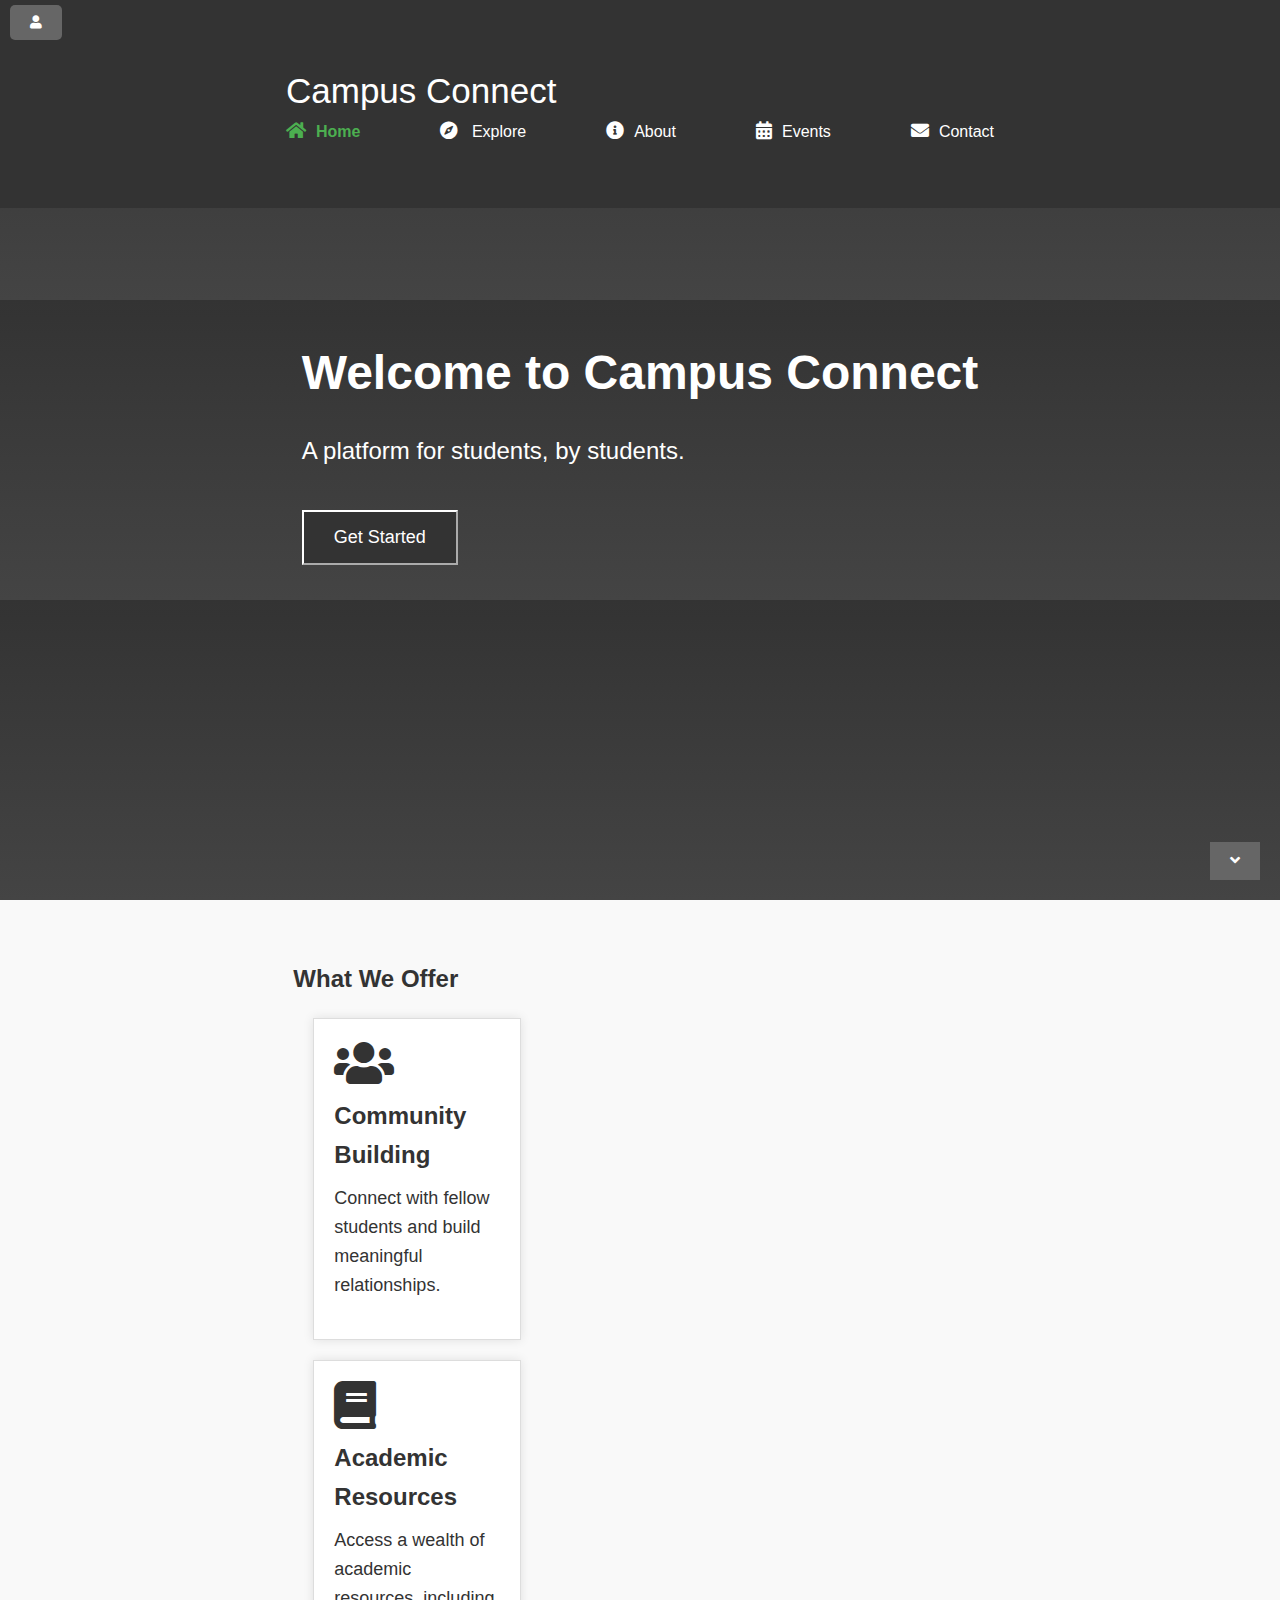
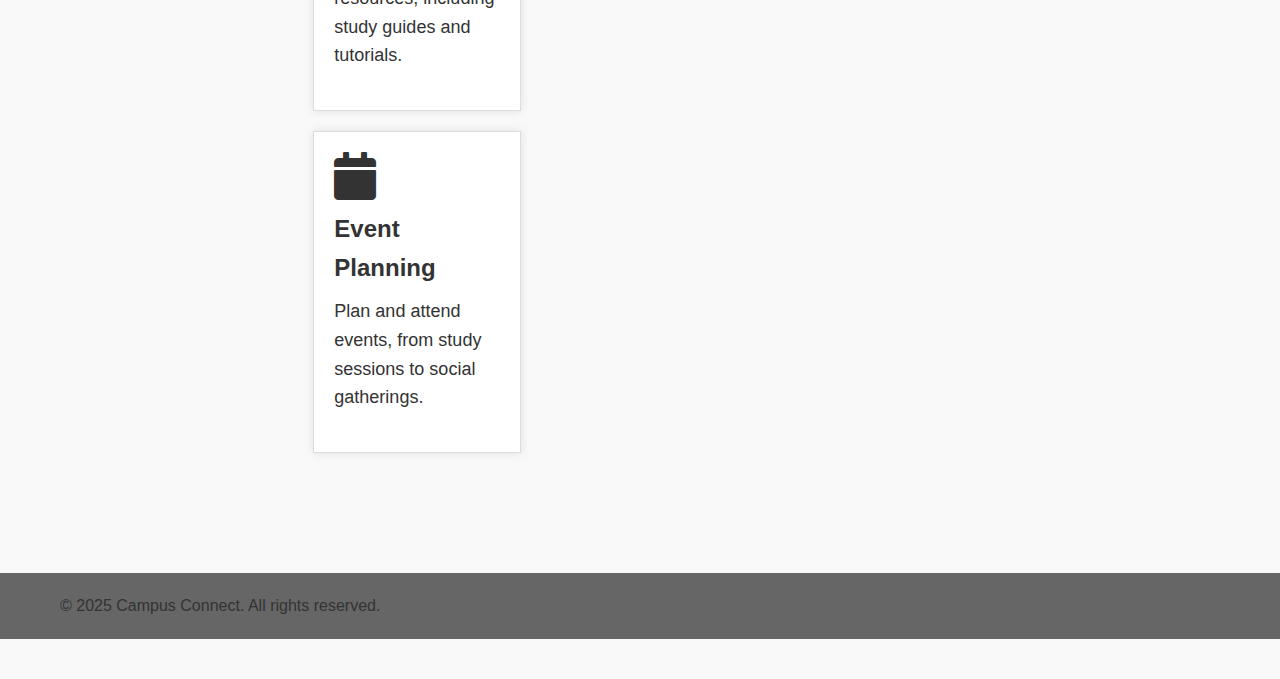
<file: index.html>
<!DOCTYPE html>
<html lang="en">
<head>
    <meta charset="UTF-8">
    <meta name="viewport" content="width=device-width, initial-scale=1.0">
    <title>Campus Connect</title>
    <link rel="stylesheet" href="styles.css">
    <link rel="stylesheet" href="https://use.fontawesome.com/releases/v5.8.2/css/all.css"/>
</head>
<body>
    
    <!-- Navigation Bar -->
    <nav class="navbar">
        <div class="container">
            <!-- Add the arrow button and the create account button to the HTML -->
            <div class="corner-btn-container">
                <button class="arrow-btn"><i class="fas fa-user"></i></button>
                <button class="create-account-btn" onclick="location.href='createAccount.html'" style="display: none;">Create Account</button>
            </div>
        
            <a href="###" class="logo">Campus Connect</a>
            <ul class="nav-links">
                <li><a href="index.html" class="nav-link active"><i class="fas fa-home"></i>Home</a></li>
                <li><a href="explore.html" class="nav-link"><i class="fas fa-compass fa-spin"></i> Explore</a></li>
                <li><a href="about.html" class="nav-link"><i class="fas fa-info-circle"></i>About</a></li>
                <li><a href="events.html" class="nav-link"><i class="fas fa-calendar-alt"></i>Events</a></li>
                <li><a href="contact.html" class="nav-link"><i class="fas fa-envelope"></i>Contact</a></li>
            </ul>
            
            <div class="burger">
                <div class="line1"></div>
                <div class="line2"></div>
                <div class="line3"></div>
            </div>
            <button class="scroll-btn"><i class="fas fa-angle-down"></i></button>
            <!--<div class="auth-btns">
                <button class="btn sign-up">Sign Up</button>
                <button class="btn sign-in">Sign In</button>
            </div>-->
        </div>
    </nav>

    <!-- Homepage Content -->
    <section class="hero">
        <div class="container">
            <h1>Welcome to Campus Connect</h1>
            <p>A platform for students, by students.</p>
            <button class="btn get-started">Get Started</button>
        </div>
    </section>

    <section class="features">
        <div class="container">
            <h2>What We Offer</h2>
            <div class="feature-grid">
                <div class="feature">
                    <i class="fas fa-users"></i>
                    <h3>Community Building</h3>
                    <p>Connect with fellow students and build meaningful relationships.</p>
                </div>
                <div class="feature">
                    <i class="fas fa-book"></i>
                    <h3>Academic Resources</h3>
                    <p>Access a wealth of academic resources, including study guides and tutorials.</p>
                </div>
                <div class="feature">
                    <i class="fas fa-calendar"></i>
                    <h3>Event Planning</h3>
                    <p>Plan and attend events, from study sessions to social gatherings.</p>
                </div>
            </div>
        </div>
    </section>

    <!-- Footer -->
    <footer>
        <div class="container">
            <p>&copy; 2025 Campus Connect. All rights reserved.</p>
        </div>
    </footer>

    <script src="script.js"></script>
</body>
</html>
</file>
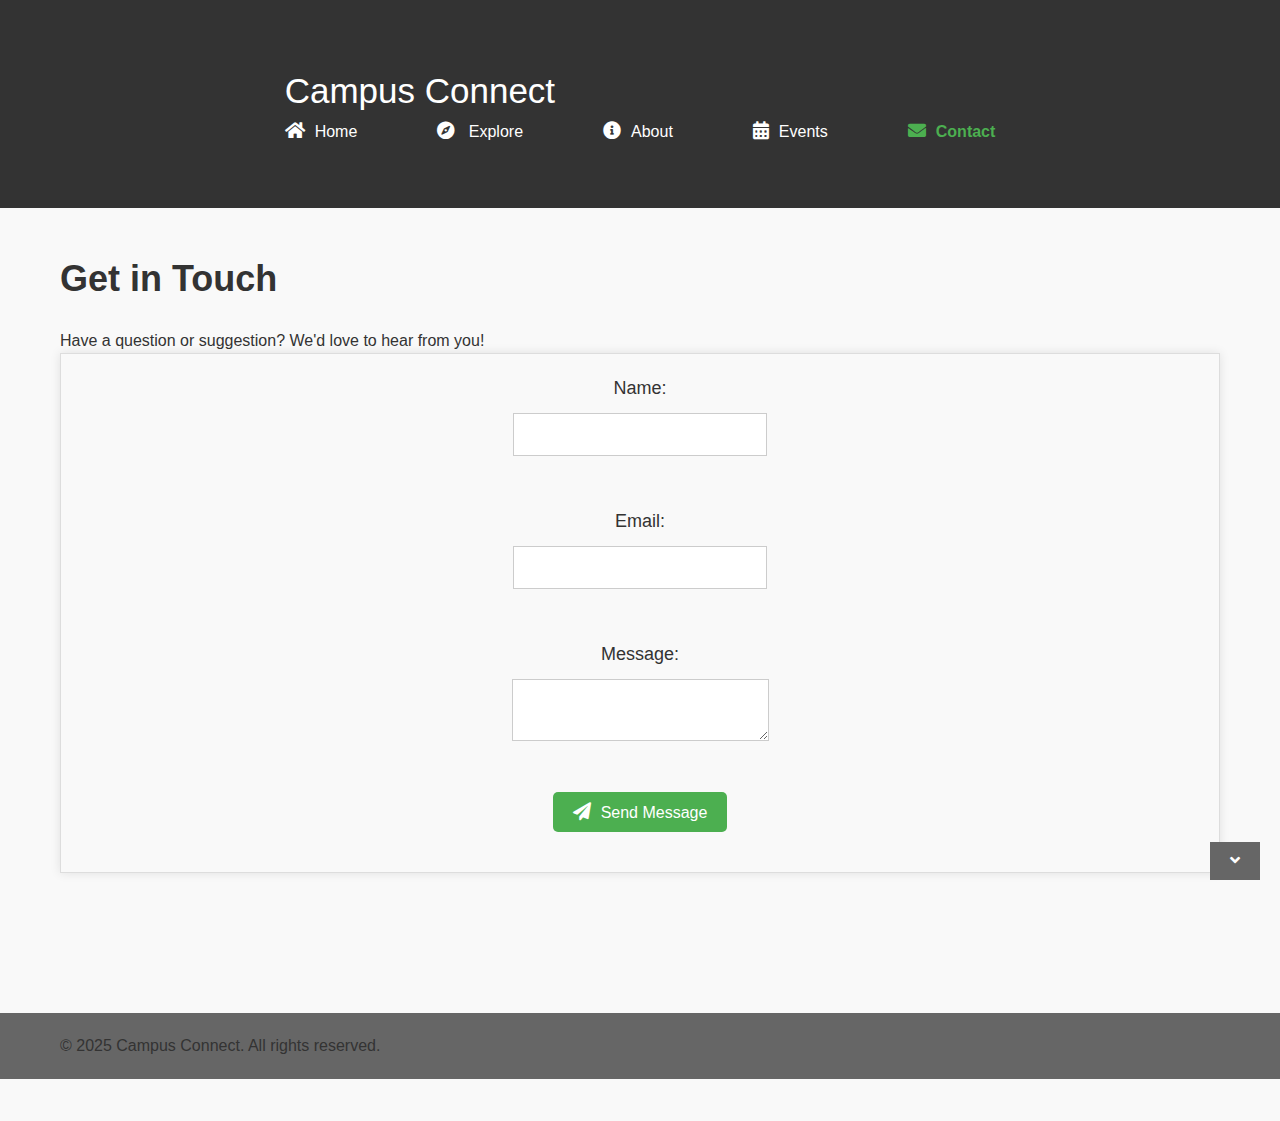
<file: contact.html>
<!DOCTYPE html>
<html lang="en">
<head>
    <meta charset="UTF-8">
    <meta name="viewport" content="width=device-width, initial-scale=1.0">
    <title>Contact | Campus Connect</title>
	<link
      href="https://fonts.googleapis.com/css?family=Anton%7CBaskervville%7CRaleway&display=swap"
      rel="stylesheet"
    />
    <link
      rel="stylesheet"
      href="https://use.fontawesome.com/releases/v5.8.2/css/all.css"
    />
    <link rel="stylesheet" href="styles.css">
</head>
<body>
    <!-- Navigation Bar -->
    <nav class="navbar">
        <div class="container">
            <a href="pressure1.jpg" class="logo">Campus Connect</a>
            <ul class="nav-links">
                <li><a href="index.html" class="nav-link"><i class="fas fa-home"></i>Home</a></li>
                <li><a href="explore.html" class="nav-link"><i class="fas fa-compass"></i> Explore</a></li>
                <li><a href="about.html" class="nav-link"><i class="fas fa-info-circle"></i>About</a></li>
                <li><a href="events.html" class="nav-link"><i class="fas fa-calendar-alt"></i>Events</a></li> 
                <li><a href="contact.html" class="nav-link active"><i class="fas fa-envelope"></i>Contact</a></li>
            </ul>
            <div class="burger">
                <div class="line1"></div>
                <div class="line2"></div>
                <div class="line3"></div>
            </div>
            <button class="scroll-btn"><i class="fas fa-angle-down"></i></button>
            <!--<div class="auth-btns">
                <button class="btn sign-up">Sign Up</button>
                <button class="btn sign-in">Sign In</button>
            </div>-->
        </div>
    </nav>

    <!-- Contact Page Content -->
    <section class="contact">
        <div class="container">
            <div class="space"></div>
            <h1>Get in Touch</h1>
            <p>Have a question or suggestion? We'd love to hear from you!</p>
            <form>
                <label for="name">Name:</label>
                <input type="text" id="name" name="name"><br><br>
                <label for="email">Email:</label>
                <input type="email" id="email" name="email"><br><br>
                <label for="message">Message:</label>
                <textarea id="message" name="message"></textarea><br><br>
                <button class="btn submit"><i class="fas fa-paper-plane"></i>Send Message</button>
            </form>
        </div>
    </section>

    <!-- Footer -->
    <footer>
        <div class="container">
            <p>&copy; 2025 Campus Connect. All rights reserved.</p>
		
        </div>
    </footer>

    <script src="script.js"></script>
</body>
</html>
</file>
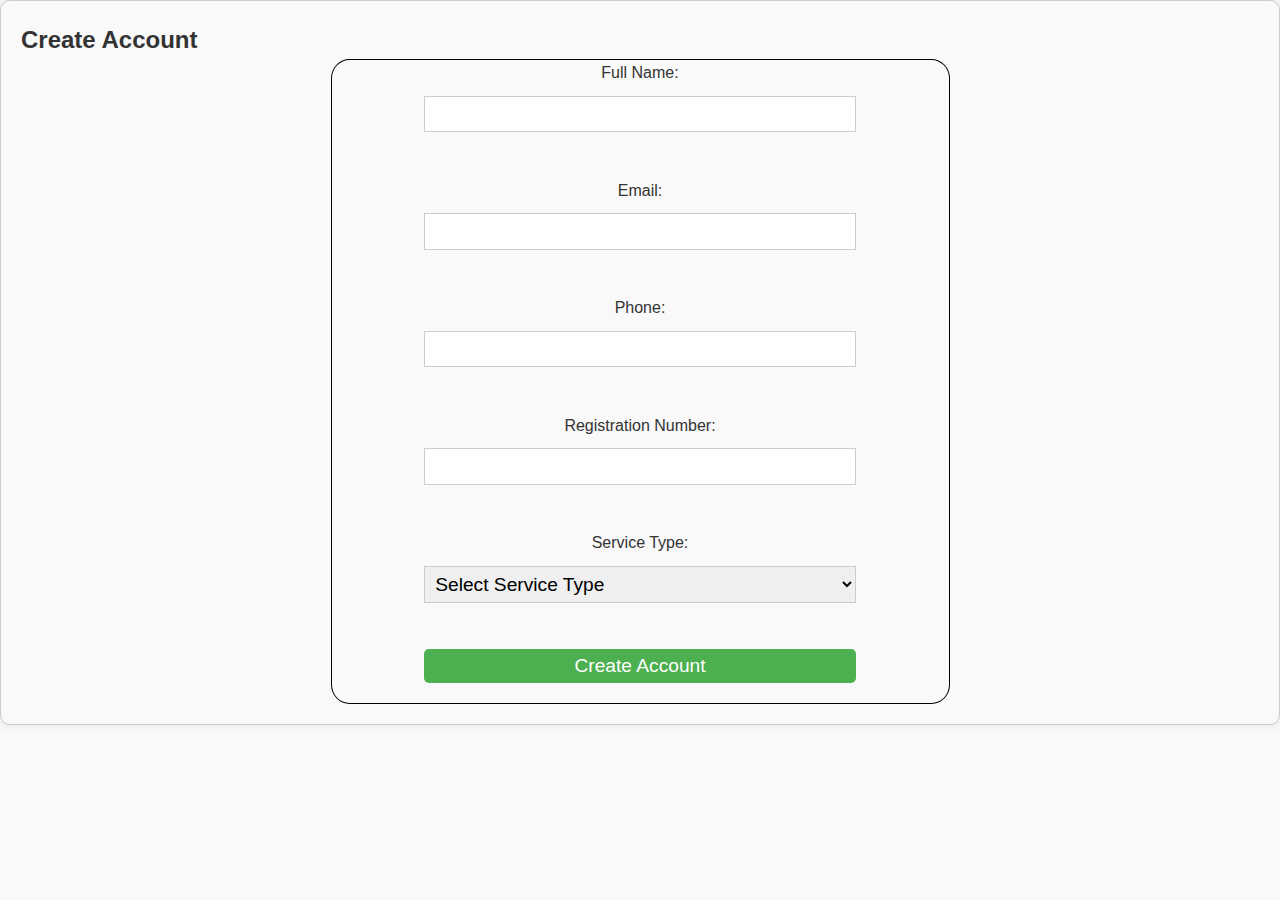
<file: createAccount.html>
<!DOCTYPE html>
<html lang="en">
<head>
    <meta charset="UTF-8">
    <meta name="viewport" content="width=device-width, initial-scale=1.0">
    <title>CreateAccount</title>
    <link rel="stylesheet" href="styles.css">
    <link rel="stylesheet" href="https://use.fontawesome.com/releases/v5.8.2/css/all.css"/>
</head>
<body>
    <!-- Create Account Form -->
    <div class="create-account-form">
        <h2>Create Account</h2>
        <form id="create-account-form" action="create_account.php" method="POST">
            <label for="service-provider-name">Full Name:</label>
            <input type="text" id="service-provider-name" name="service-provider-name"><br><br>

            <label for="email">Email:</label>
            <input type="email" id="email" name="email"><br><br>

            <label for="phone">Phone:</label>
            <input type="tel" id="phone" name="phone"><br><br>

            <label for="reg-num">Registration Number:</label>
            <input type="text" id="reg-num" name="service-provider-name"><br><br>

            <label for="service-type">Service Type:</label>
            <select id="service-type" name="service-type">
                <option value="">Select Service Type</option>
                <option value="electrician">Electrician</option>
                <option value="plumber">Plumber</option>
                <option value="carpenter">Carpenter</option>
                <!-- Add more options as needed -->
            </select><br><br>

            <!--<label for="description">Description:</label>
            <textarea id="description" name="description"></textarea><br><br>

            <label for="profile-picture">Profile Picture:</label>
            <input type="file" id="profile-picture" name="profile-picture" accept="image/*"><br><br>

            <label for="service-picture-1">Service Picture 1:</label>
            <input type="file" id="service-picture-1" name="service-picture-1" accept="image/*"><br><br>

            <label for="service-picture-2">Service Picture 2:</label>
            <input type="file" id="service-picture-2" name="service-picture-2" accept="image/*"><br><br>-->

            <input type="submit" value="Create Account" class="submit">
        </form>
    </div>

    </body>
</html>
</file>
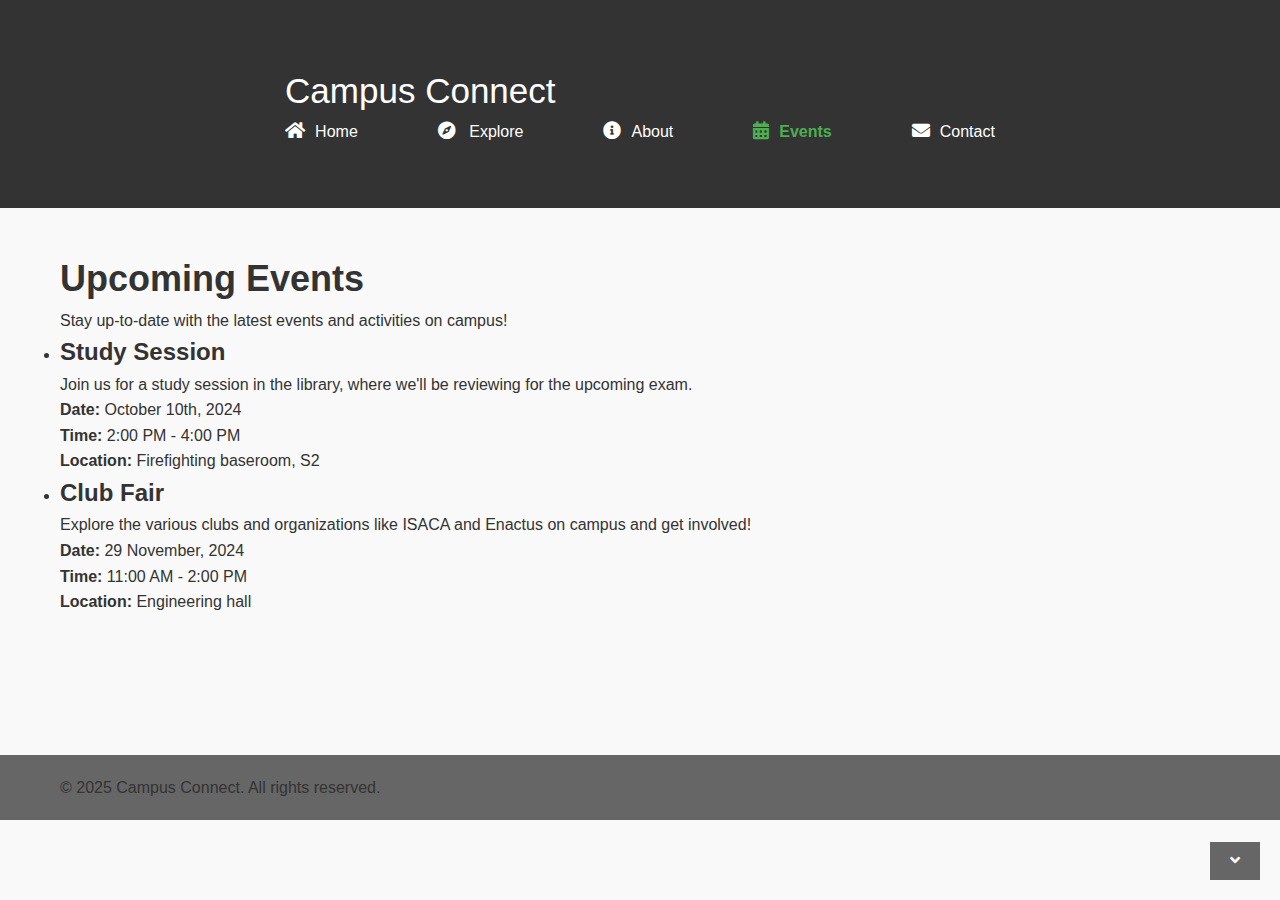
<file: events.html>
<!DOCTYPE html>
<html lang="en">
<head>
    <meta charset="UTF-8">
    <meta name="viewport" content="width=device-width, initial-scale=1.0">
    <title>Events | Campus Connect</title>
    <link rel="stylesheet" href="styles.css">
    <link rel="stylesheet" href="https://use.fontawesome.com/releases/v5.8.2/css/all.css"/>
</head>
<body>
    <!-- Navigation Bar -->
    <nav class="navbar">
        <div class="container">
            <a href="pressure1.jpg" class="logo">Campus Connect</a>
            <ul class="nav-links">
                <li><a href="index.html" class="nav-link"><i class="fas fa-home"></i>Home</a></li>
                <li><a href="explore.html" class="nav-link"><i class="fas fa-compass"></i> Explore</a></li>
                <li><a href="about.html" class="nav-link"><i class="fas fa-info-circle"></i>About</a></li>
                <li><a href="events.html" class="nav-link active"><i class="fas fa-calendar-alt"></i>Events</a></li>
                <li><a href="contact.html" class="nav-link"><i class="fas fa-envelope"></i>Contact</a></li>
            </ul>
            <div class="burger">
                <div class="line1"></div>
                <div class="line2"></div>
                <div class="line3"></div>
            </div>
            <button class="scroll-btn"><i class="fas fa-angle-down"></i></button>
            
        </div>
    </nav>

    <!-- Events Page Content -->
    <section class="events">
        <div class="space"></div>
        <div class="container">
            <h1>Upcoming Events</h1>
            <p>Stay up-to-date with the latest events and activities on campus!</p>
            <ul class="event-list">
                <li>
                    <h2>Study Session</h2>
                    <p>Join us for a study session in the library, where we'll be reviewing for the upcoming exam.</p>
                    <p><strong>Date:</strong> October 10th, 2024</p>
                    <p><strong>Time:</strong> 2:00 PM - 4:00 PM</p>
                    <p><strong>Location:</strong> Firefighting baseroom, S2</p>
                </li>
                <li>
                    <h2>Club Fair</h2>
                    <p>Explore the various clubs and organizations like ISACA and Enactus on campus and get involved!</p>
                    <p><strong>Date:</strong> 29 November, 2024</p>
                    <p><strong>Time:</strong> 11:00 AM - 2:00 PM</p>
                    <p><strong>Location:</strong> Engineering hall</p>
                </li>
                <!-- Add more events here -->
            </ul>
        </div>
    </section>

    <!-- Footer -->
    <footer>
        <div class="container">
            <p>&copy; 2025 Campus Connect. All rights reserved.</p>
        </div>
    </footer>

    <script src="script.js"></script>
</body>
</html>
</file>
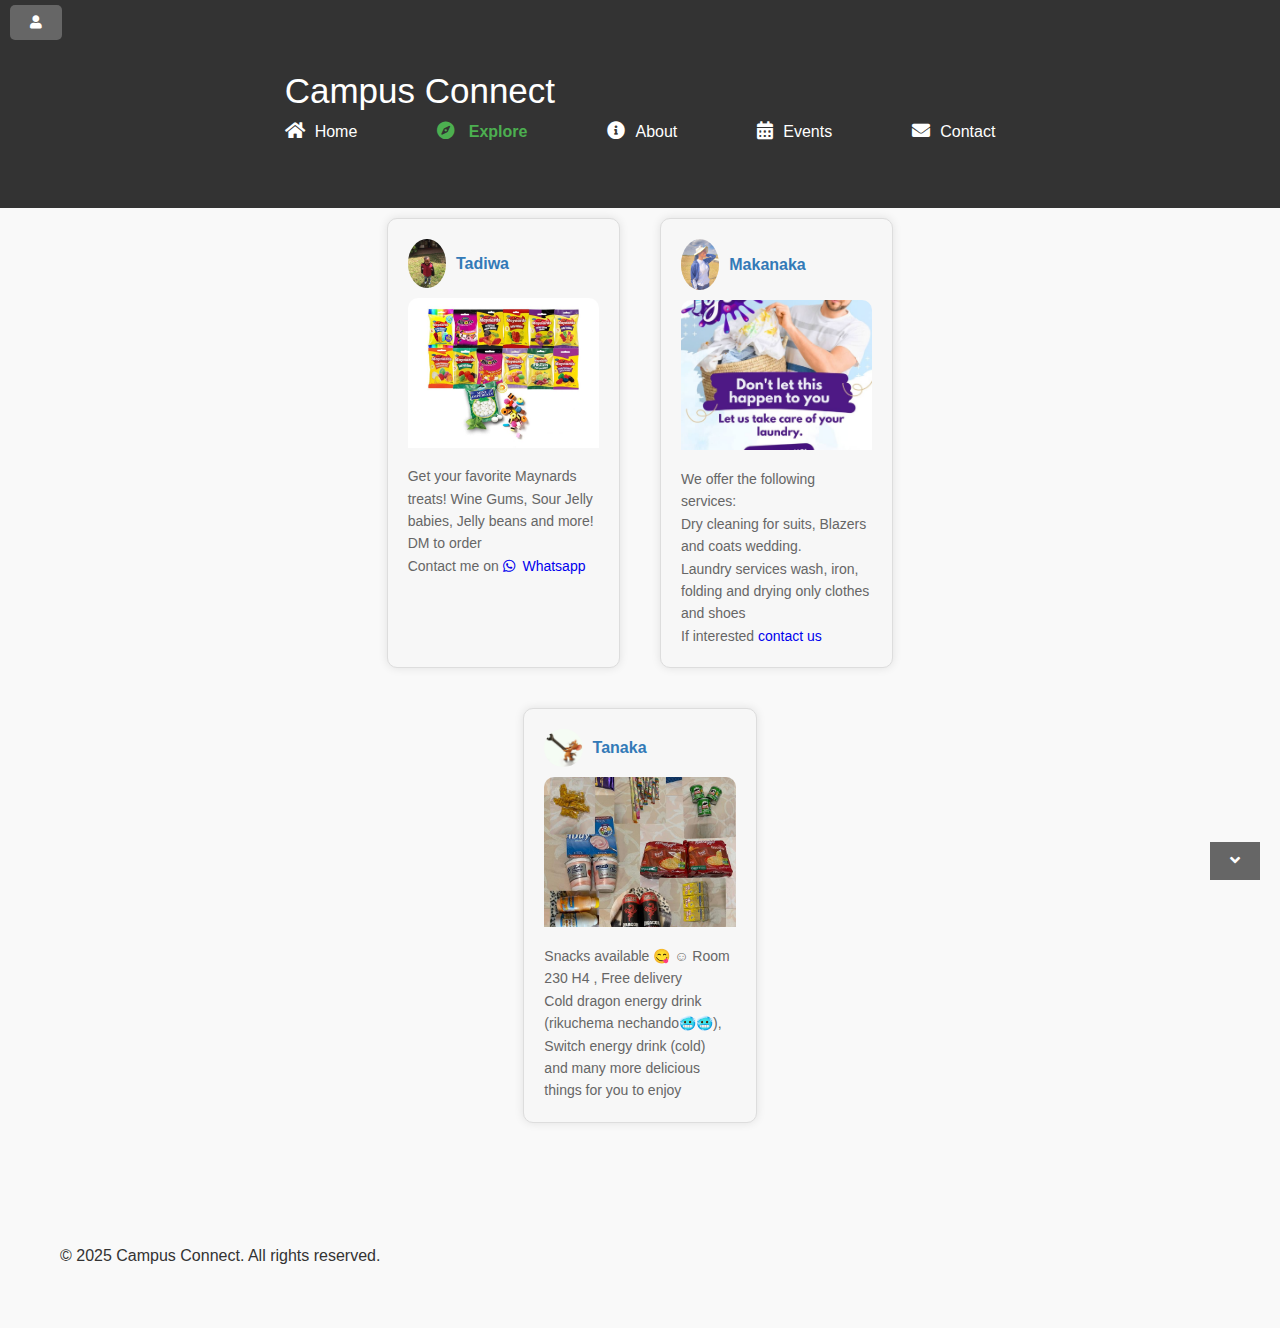
<file: explore.html>
<!DOCTYPE html>
<html lang="en">
<head>
    <meta charset="UTF-8">
    <meta name="viewport" content="width=device-width, initial-scale=1.0">
    <title>Explore</title>
    <link rel="stylesheet" href="styles.css">
    <link rel="stylesheet" href="https://use.fontawesome.com/releases/v5.8.2/css/all.css"/>
</head>
<body style="padding-top: 100px;">
     <!-- Navigation Bar -->
     <nav class="navbar">
        <div class="container">
            <!-- Add the arrow button and the create account button to the HTML -->
            <div class="corner-btn-container">
                <button class="arrow-btn"><i class="fas fa-user"></i></button>
                <button class="create-account-btn" onclick="location.href='createAccount.html'" style="display: none;">Create Account</button>
            </div>
        
            <a href="###" class="logo">Campus Connect</a>
            <ul class="nav-links">
                <li><a href="index.html" class="nav-link"><i class="fas fa-home"></i>Home</a></li>
                <li><a href="explore.html" class="nav-link active"><i class="fas fa-compass"></i> Explore</a></li>
                <li><a href="about.html" class="nav-link"><i class="fas fa-info-circle"></i>About</a></li>
                <li><a href="events.html" class="nav-link"><i class="fas fa-calendar-alt"></i>Events</a></li>
                <li><a href="contact.html" class="nav-link"><i class="fas fa-envelope"></i>Contact</a></li>
            </ul>
            
            <div class="burger">
                <div class="line1"></div>
                <div class="line2"></div>
                <div class="line3"></div>
            </div>
            <button class="scroll-btn"><i class="fas fa-angle-down"></i></button>
            <!--<div class="auth-btns">
                <button class="btn sign-up">Sign Up</button>
                <button class="btn sign-in">Sign In</button>
            </div>-->
        </div>
    </nav>

    <section class="explore-feed">
        <div class="container">
            <h2>Explore The Services provided on HIT Campus</h2>
            <div class="feed">
                <div class="service">
                    <div class="service-provider">
                        <img src="1.jpg" alt="Profile Picture">
                        <a href="###">Tadiwa</a>
                    </div>
                    <img src="maynards.jpg" alt="Service Picture">
                    <p>Get your favorite Maynards treats! Wine Gums, Sour Jelly babies, Jelly beans and more! DM to order<br>Contact me on <a href="https://wa.me/+263714134479" target="_blank"><i class="fab fa-whatsapp"></i> &nbsp;Whatsapp</a> </p>
                </div>
                <div class="service">
                    <div class="service-provider">
                        <img src="2.jpg" alt="Profile Picture">
                        <a href="###">Makanaka</a>
                    </div>
                    <img src="dryClean.jpg" alt="Service Picture">
                    <p>We offer the following services:<br>
                        Dry cleaning for suits, Blazers and coats wedding.<br>
                        Laundry services wash, iron, folding and drying only clothes and shoes<br>
                        If interested <a href="https://wa.me/+263782876535">contact us</a>
</p>
                </div>
                <div class="service">
                    <div class="service-provider">
                        <img src="3.jpg" alt="Profile Picture">
                        <a href="provider3.html">Tanaka</a>
                    </div>
                    <img src="snacks.jpg" alt="Service Picture">
                    <p>Snacks available 😋 ☺ Room 230 H4 , Free delivery<br> 
                        Cold dragon energy drink (rikuchema nechando🥶🥶),<br> 
                        Switch energy drink (cold)<br>
                     and many more delicious things for you to enjoy
                        </p>
                </div>
            </div>
        </div>
    </section>
    <footer></footer>
        <div class="container">
            <p>&copy; 2025 Campus Connect. All rights reserved.</p>
        </div>
    </footer>

    <script src="script.js"></script>
</body>
</html>
</file>
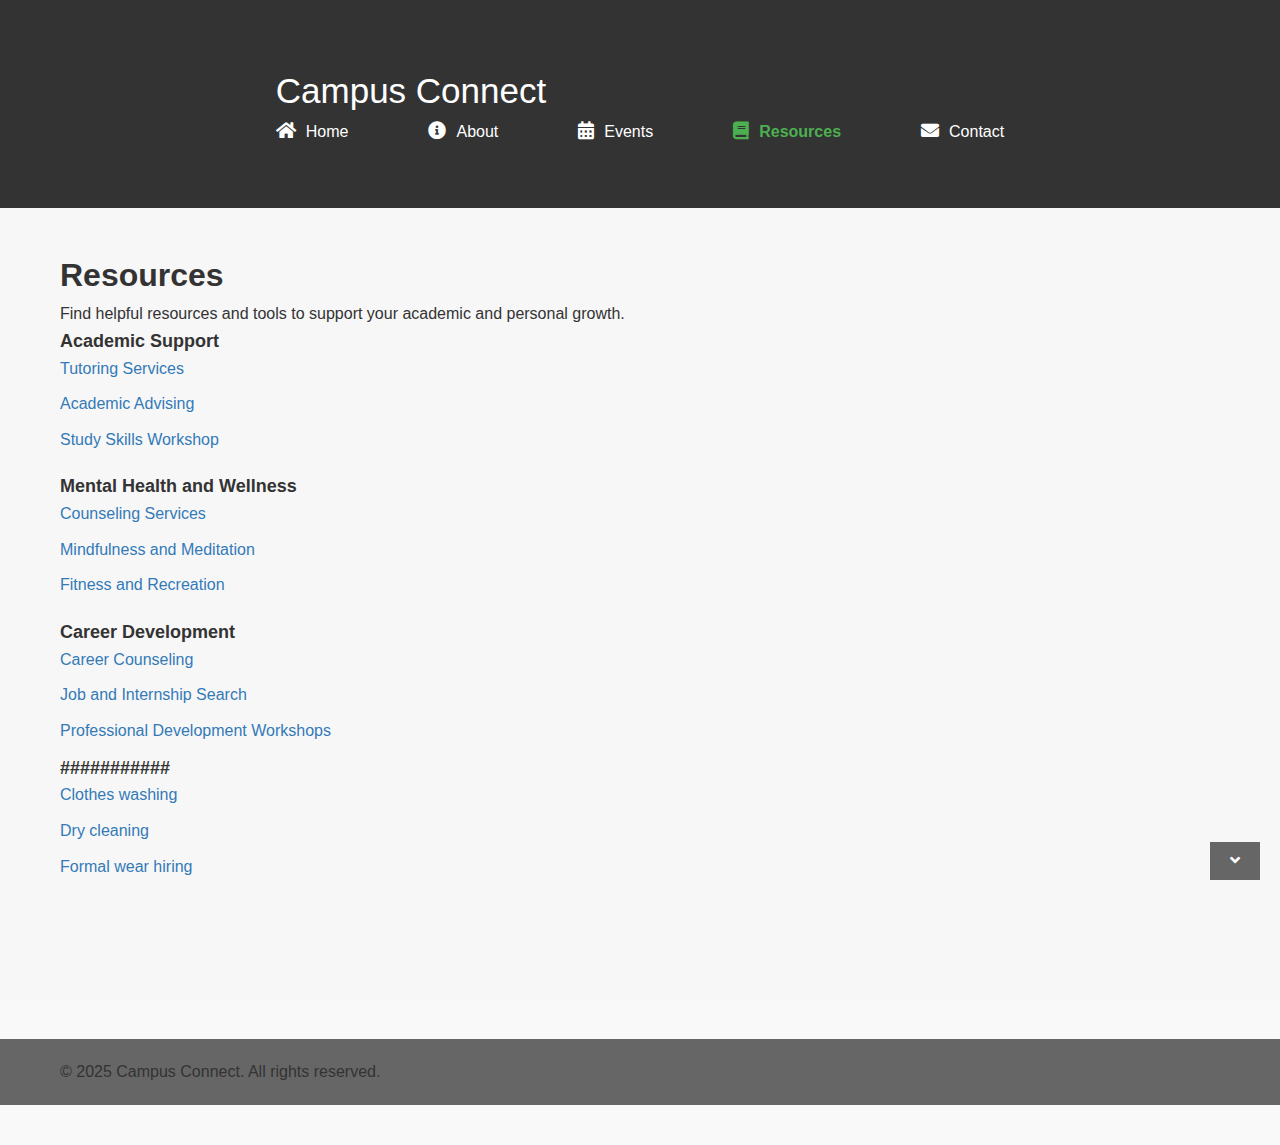
<file: resources.html>
<!DOCTYPE html>
<html lang="en">
<head>
    <meta charset="UTF-8">
    <meta name="viewport" content="width=device-width, initial-scale=1.0">
    <title>Resources | Campus Connect</title>
    <link rel="stylesheet" href="styles.css">
    <link rel="stylesheet" href="https://use.fontawesome.com/releases/v5.8.2/css/all.css"/>
</head>
<body>
    <!-- Navigation Bar  -->
    <nav class="navbar">
        <div class="container">
            <a href="pressure1.jpg" class="logo">Campus Connect</a>
            <ul class="nav-links">
                <li><a href="index.html" class="nav-link"><i class="fas fa-home"></i>Home</a></li>
                <li><a href="about.html" class="nav-link"><i class="fas fa-info-circle"></i>About</a></li>
                <li><a href="events.html" class="nav-link"><i class="fas fa-calendar-alt"></i>Events</a></li>
                <li><a href="resources.html" class="nav-link active"><i class="fas fa-book"></i>Resources</a></li>
                <li><a href="contact.html" class="nav-link"><i class="fas fa-envelope"></i>Contact</a></li>
                
            </ul>
            <div class="burger">
                <div class="line1"></div>
                <div class="line2"></div>
                <div class="line3"></div>
            </div>
            <button class="scroll-btn"><i class="fas fa-angle-down"></i></button>
            <!--<div class="auth-btns">
                <button class="btn sign-up">Sign Up</button>
                <button class="btn sign-in">Sign In</button>
            </div>-->
        </div>
    </nav>

    <!-- Resources Page Content -->
    <section class="resources">
        <div class="space"></div>
        <div class="container">
            <h1>Resources</h1>
            <p>Find helpful resources and tools to support your academic and personal growth.</p>
            <ul class="resource-list">
                <li>
                    <h2>Academic Support</h2>
                    <ul>
                        <li><a href="#">Tutoring Services</a></li>
                        <li><a href="#">Academic Advising</a></li>
                        <li><a href="#">Study Skills Workshop</a></li>
                    </ul>
                </li>
                <li>
                    <h2>Mental Health and Wellness</h2>
                    <ul>
                        <li><a href="#">Counseling Services</a></li>
                        <li><a href="#">Mindfulness and Meditation</a></li>
                        <li><a href="#">Fitness and Recreation</a></li>
                    </ul>
                </li>
                <li>
                    <h2>Career Development</h2>
                    <ul>
                        <li><a href="#">Career Counseling</a></li>
                        <li><a href="#">Job and Internship Search</a></li>
                        <li><a href="#">Professional Development Workshops</a></li>
                    </ul>
                    <h2>###########</h2>
                    <ul>
                        <li><a href="#">Clothes washing</a></li>
                        <li><a href="#">Dry cleaning</a></li>
                        <li><a href="#">Formal wear hiring</a></li>
                    </ul>
                </li>
                <!-- Add more resources here -->
            </ul>
        </div>
    </section>

    <!-- Footer -->
    <footer>
        <div class="container">
            <p>&copy; 2025 Campus Connect. All rights reserved.</p>
        </div>
    </footer>

    <script src="script.js"></script>
</body>
</html>
</file>
<file: styles.css>
/* Global Styles */

* {
  box-sizing: border-box;
  margin: 0;
  padding: 0;
}

body {
  font-family: Arial, sans-serif;
  line-height: 1.6;
  color: #333;
  background-color: #f9f9f9;
}
footer{
  background-color: #666;
}
.container {
  max-width: 1200px;
  margin: 40px auto;
  padding: 20px;
}

/* Navigation Bar */

.navbar {
  position: fixed;
  top: 0;
  width: 100%;
  z-index: 1000; /* ensure it stays on top of other elements */
  background-color: #333; /* add a background color to maintain visibility */
  padding: 3px; /* maintain the original padding */
  display: flex;
  justify-content: space-between;
  align-items: center;
}

.navbar .logo {
  color: #fff;
  text-decoration: none;
  font-size: 35px;
}

.nav-links {
  list-style: none;
  margin: 0;
  padding: 0;
  display: flex;
  gap:5rem;
}

.nav-links li {
  margin-right: 0;
  display:grid;
  place-content: center;
}

.nav-links a {
  color: #fff;
  text-decoration: none;
  transition: color 0.2s ease;
}

.nav-links a:hover {
  color: #ccc;
}

.nav-links .active {
  font-weight: bold;
  color:#4CAF50;
}
.nav-link i {
  margin-right: 10px; /* Add some space between the icon and the text */
  font-size: 18px; /* Make the icon slightly larger */
}

.burger {
  display: none;
}

.burger div {
  width: 30px;
  height: 3px;
  background-color: #fff;
  margin: 5px;
  transition: all 0.3s ease;
}

.auth-btns {
  display: flex;
  justify-content: space-between;
  align-items: center;
}

.auth-btns button {
  background-color: #333;
  color: #fff;
  border: none;
  padding: 10px 20px;
  font-size: 16px;
  cursor: pointer;
}

.auth-btns button:hover {
  background-color: #444;
}

/* Homepage Styles */

.hero {
  background-image: linear-gradient(to bottom, #333, #444);
  background-size: 100% 300px;
  background-position: 0% 100%;
  height: 100vh;
  display: flex;
  justify-content: center;
  align-items: center;
  color: #fff;
}

.hero h1 {
  font-size: 48px;
  margin-bottom: 20px;
}

.hero p {
  font-size: 24px;
  margin-bottom: 40px;
}

.get-started {
  background-color: #333;
  color: #fff;
  padding: 15px 30px;
  font-size: 18px;
  cursor: pointer;
  border-color:white;
}

.get-started:hover {
  background-color: #444;
}

.features {
  display: flex;
  flex-wrap: wrap;
  justify-content: center;
}

.feature {
  width: 30%;
  margin: 20px;
  padding: 20px;
  background-color: #fff;
  border: 1px solid #ddd;
  box-shadow: 0 0 10px rgba(0, 0, 0, 0.1);
}

.feature i {
  font-size: 48px;
  margin-bottom: 10px;
}

.feature h3 {
  font-size: 24px;
  margin-bottom: 10px;
}

.feature p {
  font-size: 18px;
  margin-bottom: 20px;
}

/* About Page Styles */

.about {
  padding: 40px;
}

.about h1 {
  font-size: 36px;
  margin-bottom: 20px;
}

.about p {
  font-size: 18px;
  margin-bottom: 20px;
}

/* Contact Page Styles */

.contact {
  padding: 40px;
}

.contact h1 {
  font-size: 36px;
  margin-bottom: 20px;
}

.contact form {
  display: flex;
  flex-direction: column;
  align-items: center;
  padding: 20px;
  border: 1px solid #ddd;
  box-shadow: 0 0 10px rgba(0, 0, 0, 0.1);
}

.contact label {
  font-size: 18px;
  margin-bottom: 10px;
}

.contact input, .contact textarea {
  padding: 10px;
  font-size: 18px;
  border: 1px solid #ccc;
}

.contact button[type="submit"] {
  background-color: #333;
  color: #fff;
  border: none;
  padding: 10px 20px;
  font-size: 18px;
  cursor: pointer;
}

.contact button[type="submit"]:hover {
  background-color: #444;
}

/* Events Page Styles */

.events {
  padding: 40px;
}

.events h1 {
  font-size: 36px;}
  /* Resources Page Styles */

.resources {
    background-color: #f7f7f7;
    padding: 40px;
  }
  
  .resource-list {
    list-style: none;
    margin: 0;
    padding: 0;
  }
  
  .resource-list li {
    margin-bottom: 20px;
  }
  
  .resource-list h2 {
    font-size: 18px;
    font-weight: bold;
    margin-top: 0;
  }
  
  .resource-list ul {
    list-style: none;
    margin: 0;
    padding: 0;
  }
  
  .resource-list li ul li {
    margin-bottom: 10px;
  }
  
  .resource-list a {
    text-decoration: none;
    color: #337ab7;
  }
  
  .resource-list a:hover {
    color: #23527c;
  }
  .team-list {
    list-style: none;
    margin: 0;
    padding: 0;
    display: flex;
    flex-wrap: wrap;
    justify-content: center;
}

.team-list li {
    margin: 20px;
    text-align: center;
}

.team-list img {
    width: 100px;
    height: 100px;
    border-radius: 50%;
    margin-bottom: 10px;
}

.team-list h3 {
    font-size: 18px;
    margin-bottom: 10px;
}

.team-list p {
    font-size: 14px;
    color: #666;
}
/* Add styles to the button */
.scroll-btn {
  position: fixed;
  bottom: 20px;
  right: 20px;
  background-color: #666; /* Green background */
  color: #ffffff; /* White text */
  border: none;
  padding: 10px 20px;
  font-size: 16px;
  cursor: pointer;
  z-index: 1000; /* Ensure the button is on top of other elements */
}

.scroll-btn:hover {
  background-color: #3e8e41;
}

/* Add animation to the button */
.scroll-btn {
  transition: transform 0.5s ease-in-out;
}

.scroll-btn:active {
  transform: translateY(5px);
}
.space{
  height: 150px;
}
/* Add styles to the corner button container */
.corner-btn-container {
  position: fixed;
  top: 5px;
  left: 10px;
  z-index: 1;
}

/* Add styles to the arrow button */
.arrow-btn {
  background-color: #666;
  color: #fff;
  padding: 10px 20px;
  border: none;
  border-radius: 5px;
  cursor: pointer;
}

.arrow-btn:hover {
  background-color: #3e8e41;
}
.arrow-btn:active, .arrow-btn:focus{
  background-color: #3e8e41;
}
/* Add styles to the create account button */
.create-account-btn {
  background-color: #4CAF50;
  color: #fff;
  padding: 10px 20px;
  border: none;
  border-radius: 5px;
  cursor: pointer;
  display: none; /* hide the button by default */
}

.create-account-btn:hover {
  background-color: #3e8e41;
}/* Style the Create Account form */
.create-account-form {
  background-color: #f9f9f9; /* Light gray */
  padding: 20px;
  border: 1px solid #ccc;
  border-radius: 10px;
  box-shadow: 0 0 10px rgba(0, 0, 0, 0.1);
}

.create-account-form h2 {
  margin-top: 0;
}

.create-account-form label {
  display: block;
  margin-bottom: 10px;
}

.create-account-form input[type="text"], .create-account-form input[type="email"], .create-account-form input[type="tel"] {
  width: 100%;
  padding: 10px;
  margin-bottom: 20px;
  border: 1px solid #ccc;
}

.create-account-form select {
  width: 100%;
  padding: 10px;
  margin-bottom: 20px;
  border: 1px solid #ccc;
}

.create-account-form textarea {
  width: 100%;
  padding: 10px;
  margin-bottom: 20px;
  border: 1px solid #ccc;
  resize: vertical;
}

.create-account-form input[type="submit"] {
  background-color: #4CAF50; /* Green */
  color: #ffffff;
  padding: 10px 20px;
  border: none;
  border-radius: 5px;
  cursor: pointer;
}

.create-account-form input[type="submit"]:hover {
  background-color: #3e8e41; /* Darker green on hover */
}
.btn.submit {
  background-color: #4CAF50; /* Green background */
  color: #ffffff; /* White text */
  border: none;
  padding: 10px 20px;
  font-size: 16px;
  cursor: pointer;
  border-radius: 5px; /* Add a slight curve to the button */
}

.btn.submit:hover {
  background-color: #3e8e41; /* Darker green background on hover */
}

.btn.submit i {
  margin-right: 10px; /* Add some space between the icon and the text */
  font-size: 18px; /* Make the icon slightly larger */
}
/*Styles for "Explore" page*/
.explore-feed {
  padding: 20px;
}

.explore-feed .container {
  max-width: 800px;
  margin: 0 auto;
}

.explore-feed h2 {
  text-align: center;
  margin-bottom: 20px;
}

.feed {
  display: flex;
  flex-wrap: wrap;
  justify-content: center;
}

.service {
  margin: 20px;
  width: calc(33.33% - 20px);
  background-color: #f7f7f7;
  padding: 20px;
  border: 1px solid #ddd;
  border-radius: 10px;
  box-shadow: 0 0 10px rgba(0, 0, 0, 0.1);
}

.service-provider {
  display: flex;
  align-items: center;
  margin-bottom: 10px;
}

.service-provider img {
  width: 20% !important;
  height: 20% !important;
  border-radius: 50% !important;
  margin-right: 10px;
}

.service-provider a {
  font-weight: bold;
  color: #337ab7;
  text-decoration: none;
}

.service-provider a:hover {
  color: #23527c;
}

.service img {
  width: 100%;
  height: 150px;
  object-fit: cover;
  border-radius: 10px 10px 0 0;
}

.service p {
  margin-top: 10px;
  font-size: 14px;
  color: #666;
}
.service > p > a{
  text-decoration:none;
}
#create-account-form input, #create-account-form select{
  width:70%;
  font-size:120%;
  font-weight: normal;
  padding:1%;
}
#create-account-form{
  border:1px solid black;
  border-radius: 3%;
  width:50%;
  align-items: center;
  text-align: center;
  box-shadow: 0 10 10px rgba(0, 0, 0, 0.1);
  position:relative;
  left:25%;
}
.submit{
  padding-bottom: 10px;
  margin-bottom: 20px;
}
</file>
